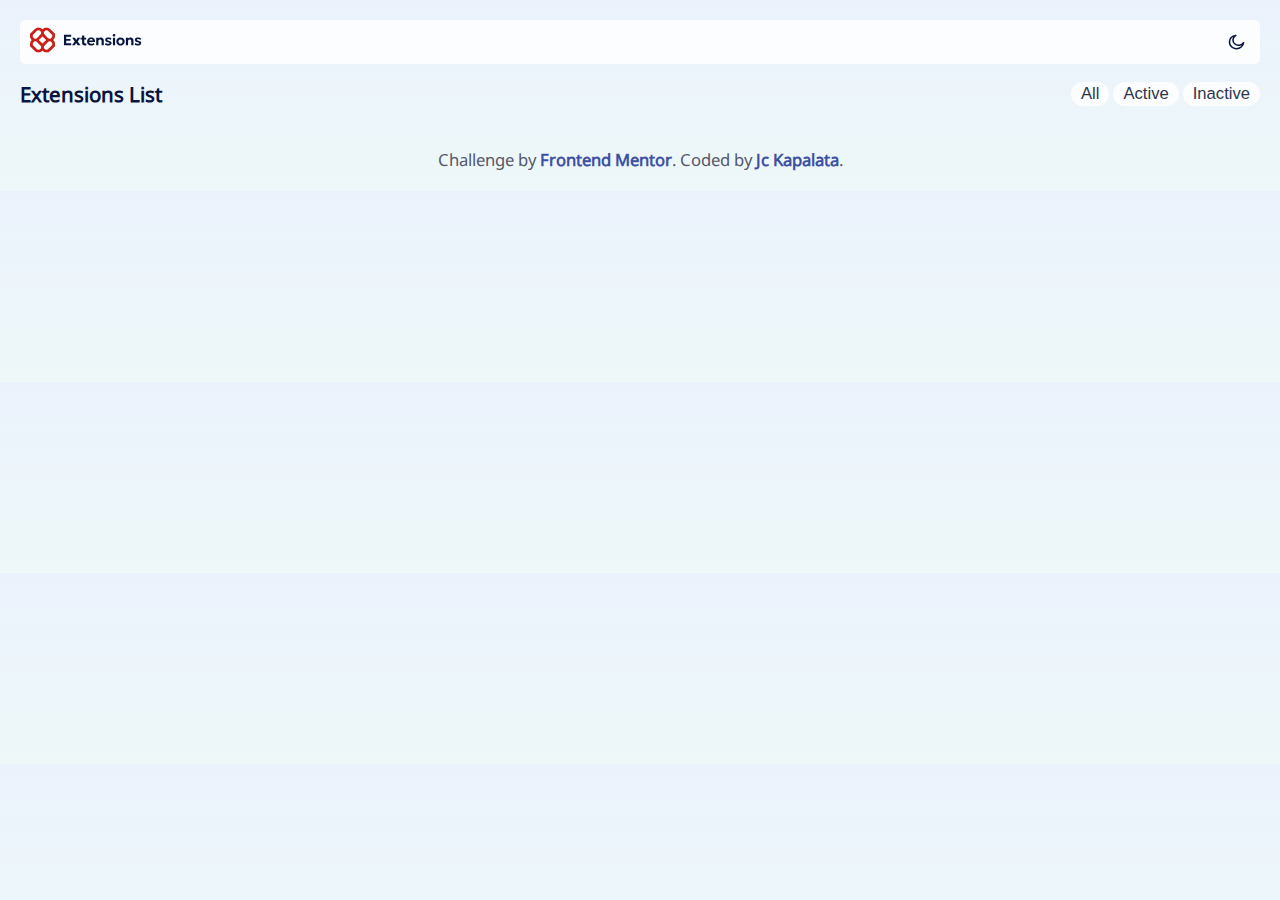
<file: index.html>
<!DOCTYPE html>
<html lang="en">
<head>
  <meta charset="UTF-8">
  <meta name="viewport" content="width=device-width, initial-scale=1.0"> <!-- displays site properly based on user's device -->

  <link rel="icon" type="image/png" sizes="32x32" href="./assets/images/favicon-32x32.png">
  
  <title>Frontend Mentor | Browser extensions manager UI</title>

  <!-- Feel free to remove these styles or customise in your own stylesheet 👍 -->
   <link rel="stylesheet" href="style.css">
</head>
<body>
  <header>
    <div>
      <img src="./assets/images/logo.svg" alt="logo">
    </div>
    <button>
      <img src="./assets/images/icon-moon.svg" alt="icon-moon">
    </button>
  </header>

  <main>
    <!-- extension filter -->
    <div class="extensions-filter">
      <h2>Extensions List</h2>
      <div>
        <a href="#all"><button id="filter-buttons-all">All</button></a>
        <a href="#active"><button id="filter-buttons-active">Active</button></a>
        <a href="#inactive"><button id="filter-buttons-inactive">Inactive</button></a>
      </div>
    </div>

    <!-- filter all -->
    <section class="all" id="all">

    </section>
        
    <!-- filter active -->
    <section class="active" id="active">
      
    </section>

    <!-- filter inactive -->
    <section class="inactive" id="inactive">
      
    </section>
  </main>

  <footer class="attribution">
    <p>Challenge by <a href="https://www.frontendmentor.io?ref=challenge">Frontend Mentor</a>. 
    Coded by <a href="https://github.com/JcKapalata">Jc Kapalata</a>.</p>
  </footer>
  <script type="module" src="./app.js"></script>
</body>
</html>
</file>
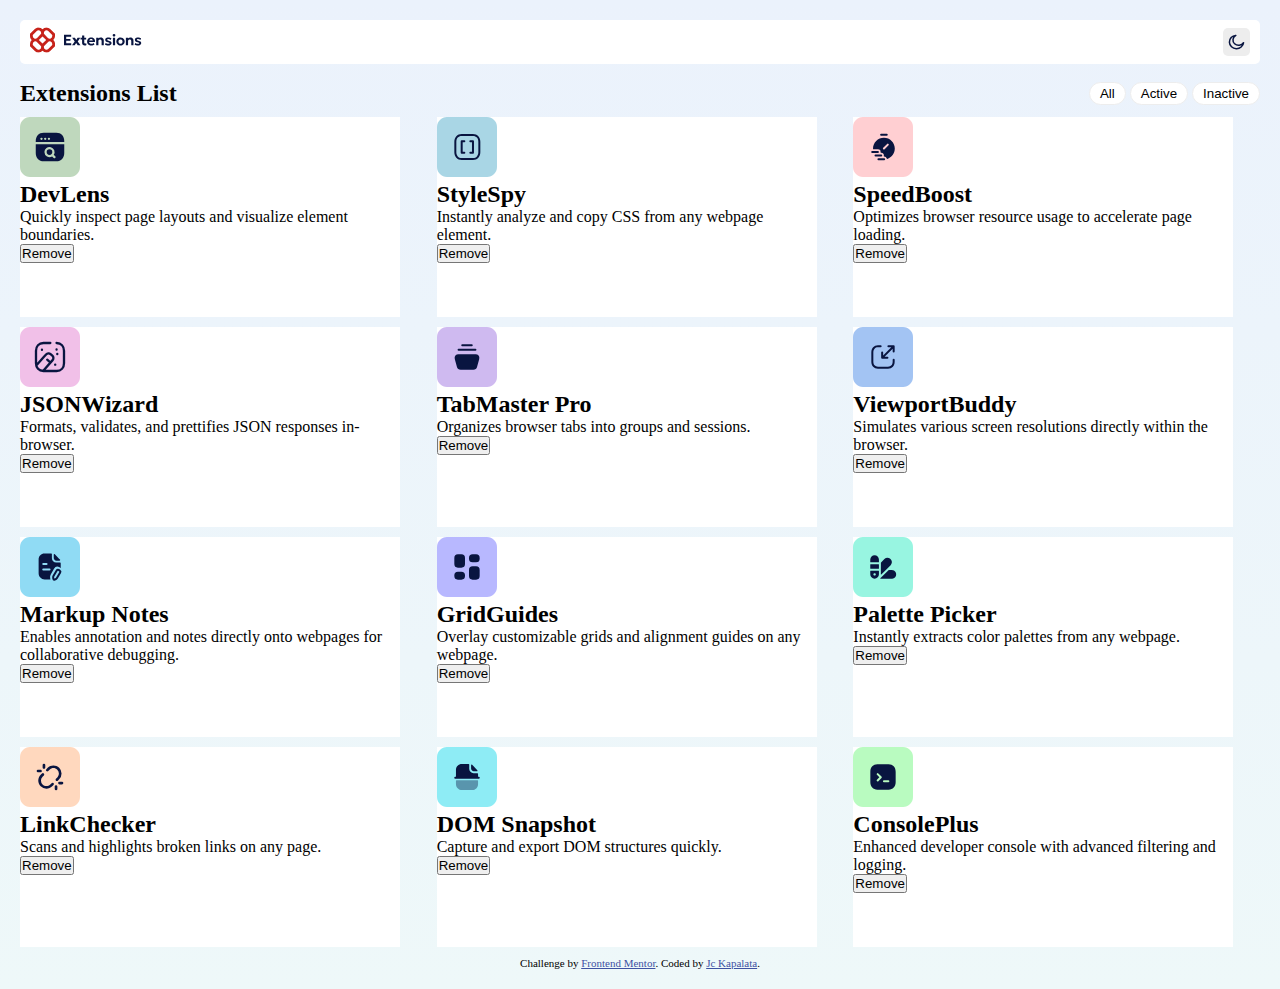
<file: src/index.html>
<!DOCTYPE html>
<html lang="en">
<head>
  <meta charset="UTF-8">
  <meta name="viewport" content="width=device-width, initial-scale=1.0"> <!-- displays site properly based on user's device -->

  <link rel="icon" type="image/png" sizes="32x32" href="../assets/images/favicon-32x32.png">
  
  <title>Frontend Mentor | Browser extensions manager UI</title>

  <!-- Feel free to remove these styles or customise in your own stylesheet 👍 -->
   <link rel="stylesheet" href="style.css">
</head>
<body>
  <header>
    <div>
      <img src="../assets/images/logo.svg" alt="logo">
    </div>
    <button>
      <img src="../assets/images/icon-moon.svg" alt="icon-moon">
    </button>
  </header>
  <!-- If you plan to use the JSON file to populate the data dynamically, you can delete the content below -->

  <main>
    <!-- extension filter -->
    <div class="extensions-filter">
      <h2>Extensions List</h2>
      <div>
        <a href="#all"><button>All</button></a>
        <a href="#active"><button>Active</button></a>
        <a href="#inactive"><button>Inactive</button></a>
      </div>
    </div>

    <!-- filter all -->
    <section class="all" id="all">
      
    </section>
        
    <!-- filter active -->
    <section class="active" id="active">

    </section>

    <!-- filter inactive -->
    <section class="inactive" id="inactive">

    </section>
  </main>

  <footer class="attribution">
    Challenge by <a href="https://www.frontendmentor.io?ref=challenge">Frontend Mentor</a>. 
    Coded by <a href="https://github.com/JcKapalata">Jc Kapalata</a>.
  </footer>
  <script type="module" src="./app.js"></script>
</body>
</html>
</file>
<file: style.css>
*{
    margin: 0;
    padding: 0;
}

@font-face{
    font-family: NotoSans;
    src: url("./assets/fonts/static/NotoSans-Regular.ttf") format('truetype');
}

/* variable de couleur */
:root{
    --background-body: linear-gradient(180deg, #EBF2FC 0%, #EEF8F9 100%); /* pour le background clair*/
    --background-header-section: hsl(200, 60%, 99%); /* backaground header and section*/
    --background-button: hsl(200, 60%, 99%); /* background button */

    --border-button: hsl(0, 0%, 78%); /* color border button */
    --bg-border-focus : hsl(3, 77%, 44%); /*button color border focus and bg activer */

    --color-h1-h2: hsl(227, 75%, 14%); /* color h1, h2 light */
    --color-p: hsl(226, 11%, 37%); /* color p light */
    --color-button: hsl(225, 23%, 24%); /* color button light */
}

/* mode dark */
[data-theme="dark"]{
    --background-body: linear-gradient(180deg, #040918 0%, #091540 100%); /* pour le background dark*/
    --background-header-section: hsl(226, 25%, 17%); /* backaground header and section*/
    --background-button: hsl(226, 25%, 17%); /* background button */

    --border-button: hsl(0, 0%, 78%); /* color border button */
    --bg-border-focus : hsl(3, 77%, 44%); /*button color border focus and bg activer */
    
    --color-h1-h2: hsl(200, 60%, 99%); /* color h1, h2 dark */
    --color-p: hsl(0, 0%, 78%); /* color p dark */
    --color-button: hsl(0, 0%, 78%);
}

body{
    background: var(--background-body);
    padding: 20px;
    h1, h2{
        font-family: NotoSans;
        color: var(--color-h1-h2);
        font-size: 1.6vw;
    }
    p{
        font-family: NotoSans, 'Times New Roman', Times, serif;
        font-size: 1.3vw;
        color: var(--color-p);
    }
    button{
        font-size: 1.3vw;
        color: var(--color-button);
    }
}

/* header */
header{
    padding: 10px;
    height: 1.5rem;
    background: var(--background-header-section);
    display: flex;
    justify-content: space-between;
    align-items: center;
    border-radius: 5px;
    margin-bottom: 1rem;

    div img{
        width: 7rem;
        height: 7rem;
    }

    button{
        background: var(--background-button);
        border: none;
        cursor: pointer;
        width: 1.7rem;
        height: 1.7rem;
        display: flex;
        justify-content: center;
        align-items: center;
        border-radius: 5px;
        transition: 0.5s;
        
        img{
            width: 60%;
            height: 60%;
        }
    }
    button:focus{
        border: 1px solid var(--bg-border-focus);
    }
}

/* section extensions-filter */
.extensions-filter{
    display: flex;
    justify-content: space-between;
    align-items: center;

    a{
        border-radius: 15px;
    }
    button{
        background: var(--background-button);
        border: none;
        padding: 2px 10px;
        border-radius: 15px;
        cursor: pointer;
    }
    button:active{
        background: var(--bg-border-focus);
    }
    button:focus{
        border: 1px solid var(--bg-border-focus);
    }
}

/* section */
.all, .active, .inactive {
    display: flex;
    flex-wrap: wrap;
    justify-content: center;
    gap: 10px;
    margin: 10px 0;

    section{
        width: calc(30.1% - 10px);
        min-height: 120px;
        background: var(--background-header-section);
        padding: 20px;
        display: flex;
        flex-direction: column;
        justify-content: space-between;
        border-radius: 10px;

        #container{
            display: flex;
            align-items: flex-start;
            div{
                padding:0 10px;
            }
            div h2{
                margin: 0 0 5px 0;
            }
        }

        .divAction{
            display: flex;
            justify-content: space-between;
            align-items: center;
            button{
                background: var(--background-button);
                border: 1.5px solid var(--border-button);
                padding: 2px 10px;
                border-radius: 15px;
                cursor: pointer;
            }
            button:focus{
                border: 1.5px solid var(--bg-border-focus);
            }
        }

        .divAction div{
            border-radius: 15px;
            height: 15px;
            position: relative;
            input{
                cursor: pointer;
            }
        }
    }
}

/* footer */
.attribution { 
    font-size: 1.3vw; 
    text-align: center;
}
.attribution a { 
    color: hsl(228, 45%, 44%);
    font-weight: bold;
    text-decoration: none;
}

@media (951px <= width <= 1180px) {
    body{
        h1, h2{
            font-size: 3vw;
        }
        p{
            font-size: 2vw;
        }
        button{
            font-size: 2vw;
        }
    }

    .all, .active, .inactive {
        display: flex;
        flex-wrap: wrap;
        justify-content: center;
        gap: 10px;
        margin: 10px 0;

        section{
            width: calc(45% - 10px);
        }
    }
}

@media (740px <= width <= 950px) {
    body{
        h1, h2{
            font-size: 3.5vw;
        }
        p{
            font-size: 2.5vw;
        }
        button{
            font-size: 2.5vw;
        }
    }

    .all, .active, .inactive {
        display: flex;
        flex-wrap: wrap;
        justify-content: center;
        gap: 10px;
        margin: 10px 0;

        section{
            width: calc(45% - 10px);
        }
    }
}

@media (551px <= width <= 739px) {
    body{
        h1, h2{
            font-size: 3.9vw;
        }
        p{
            font-size: 2.9vw;
        }
        button{
            font-size: 2.9vw;
        }
    }

    .all, .active, .inactive {
        display: flex;
        flex-wrap: wrap;
        justify-content: center;
        gap: 10px;
        margin: 10px 0;

        section{
            width: calc(43% - 10px);
        }
    }
}

@media (200px <= width <= 550px) {

    body{
        h1, h2{
            font-size: 5vw;
        }
        p{
            font-size: 4vw;
        }
        button{
            font-size: 4vw;
        }
    }

    .all, .active, .inactive {
        display: flex;
        flex-direction: column;
        justify-content: center;
        align-items: center;

        section{
            width: calc(90% - 10px);
        }
    }
}
</file>
<file: src/style.css>
*{
    margin: 0;
    padding: 0;
}

body{
    background: linear-gradient(180deg, #EBF2FC 0%, #EEF8F9 100%);
    padding: 20px;
    p{
        font-size: 16px;
    }
}

/* header */
header{
    padding: 10px;
    height: 1.5rem;
    background: white;
    display: flex;
    justify-content: space-between;
    align-items: center;
    border-radius: 5px;
    margin-bottom: 1rem;

    div img{
        width: 7rem;
        height: 7rem;
    }

    button{
        background: hsl(0, 0%, 93%);
        border: none;
        cursor: pointer;
        width: 1.7rem;
        height: 1.7rem;
        display: flex;
        justify-content: center;
        align-items: center;
        border-radius: 5px;
        
        img{
            width: 60%;
            height: 60%;
        }
    }
}

/* section extensions-filter */
.extensions-filter{
    display: flex;
    justify-content: space-between;
    align-items: center;

    a{
        border-radius: 15px;

    }
    button{
        background: white;
        border: 1px solid hsl(0, 0%, 93%);
        padding: 3px 10px;
        border-radius: 15px;
        cursor: pointer;
    }
    button:active{
        background: hsl(3, 77%, 44%);
        color: white;
    }
    button:focus{
        border: 1px solid hsl(3, 77%, 44%);
    }
}

/* section */
.all {
    display: grid;
    grid-template-columns: 1fr 1fr 1fr;
    justify-items: stretch;
    gap: 10px;
    margin: 10px 0;
    section{
        width: 380px;
        height: 200px;
        background: white;
    }
}

/* footer */
.attribution { font-size: 11px; text-align: center; }
.attribution a { color: hsl(228, 45%, 44%); }
</file>
